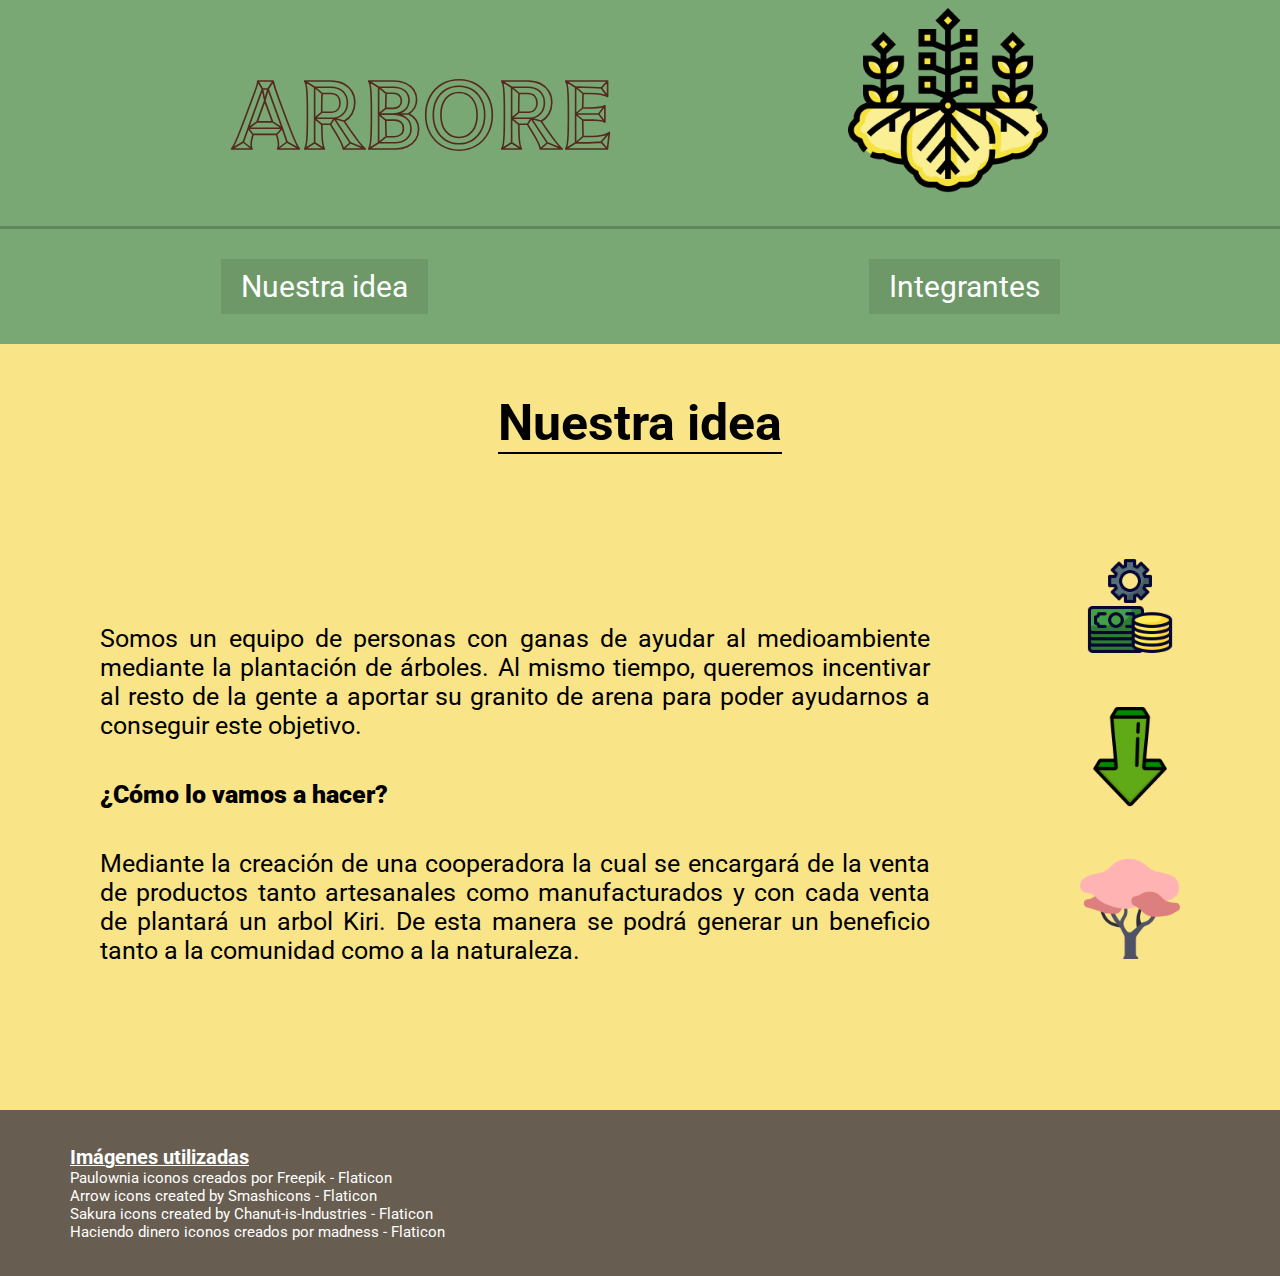
<file: index.html>
<!DOCTYPE html>
<html lang="en">
<head>
    <meta charset="UTF-8">
    <meta http-equiv="X-UA-Compatible" content="IE=edge">
    <meta name="viewport" content="width=device-width, initial-scale=1.0">
    <!--GOOGLE FONTS-->
    <link rel="preconnect" href="https://fonts.googleapis.com">
    <link rel="preconnect" href="https://fonts.gstatic.com" crossorigin>
    <link href="https://fonts.googleapis.com/css2?family=Tilt+Prism&display=swap" rel="stylesheet">
    <link rel="preconnect" href="https://fonts.googleapis.com">
    <link rel="preconnect" href="https://fonts.gstatic.com" crossorigin>
    <link href="https://fonts.googleapis.com/css2?family=Roboto:wght@300&display=swap" rel="stylesheet">
    <!--CSS-->
    <link rel="stylesheet" href="./estilos/estilos.css">
    <title>Arbore | Nuestra idea</title>
</head>
<body>
    <header>
        <div class="h1_container">
            <h1 class="arbore_h1">ARBORE</h1>
            <img src="./img/paulownia.png" alt="Icono Arbore" class="arbore-icono">
        </div>
        <nav>
            <ul>
                <li>
                    <button class="nav-button"><a href="./index.html">Nuestra idea</a></button>
                </li>
                <li>
                    <button class="nav-button"><a href="./pages/integrantes.html">Integrantes</a></button>
                </li>
            </ul>
        </nav>
    </header>
    <main>
        <div class="nuestraidea-h2_div">
            <h2 class="nuestraidea-h2">Nuestra idea</h2>
        </div>
        <div class="nuestraidea-text_container">
            <div class="nuestraidea-text_div">
                <p>Somos un equipo de personas con ganas de ayudar al medioambiente mediante la plantación de árboles. Al mismo tiempo, queremos incentivar al resto de la gente a aportar su granito de arena para poder ayudarnos a conseguir este objetivo.</p>
                <p class="comolovamosahacer">¿Cómo lo vamos a hacer?</p>
                <p>Mediante la creación de una cooperadora la cual se encargará de la venta de productos tanto artesanales como manufacturados y con cada venta de plantará un arbol Kiri. De esta manera se podrá generar un beneficio tanto a la comunidad como a la naturaleza.</p>
            </div>
            <div class="nuestraidea-img_div">
                <img src="./img/dinero" alt="dinero" class="index-dineroimg indeximg">
                <img src="./img/flecha" alt="vector" class="index-vectorimg indeximg">
                <img src="./img/arbol" alt="árbol" class="index-arbolimg indeximg">
            </div>
        </div>
    </main>
    <footer>
        <h5 class="footerh5">Imágenes utilizadas</h5>
        <div class="footer-links_container">
            <a href="https://www.flaticon.es/iconos-gratis/paulownia" title="paulownia iconos" class="footer-link">Paulownia iconos creados por Freepik - Flaticon</a>
            <a href="https://www.flaticon.com/free-icons/arrow" title="arrow icons" class="footer-link">Arrow icons created by Smashicons - Flaticon</a>
            <a href="https://www.flaticon.com/free-icons/sakura" title="sakura icons" class="footer-link">Sakura icons created by Chanut-is-Industries - Flaticon</a>
            <a href="https://www.flaticon.es/iconos-gratis/haciendo-dinero" title="haciendo dinero iconos" class="footer-link">Haciendo dinero iconos creados por madness - Flaticon</a>
        </div>    </footer>
</body>
</html>
</file>
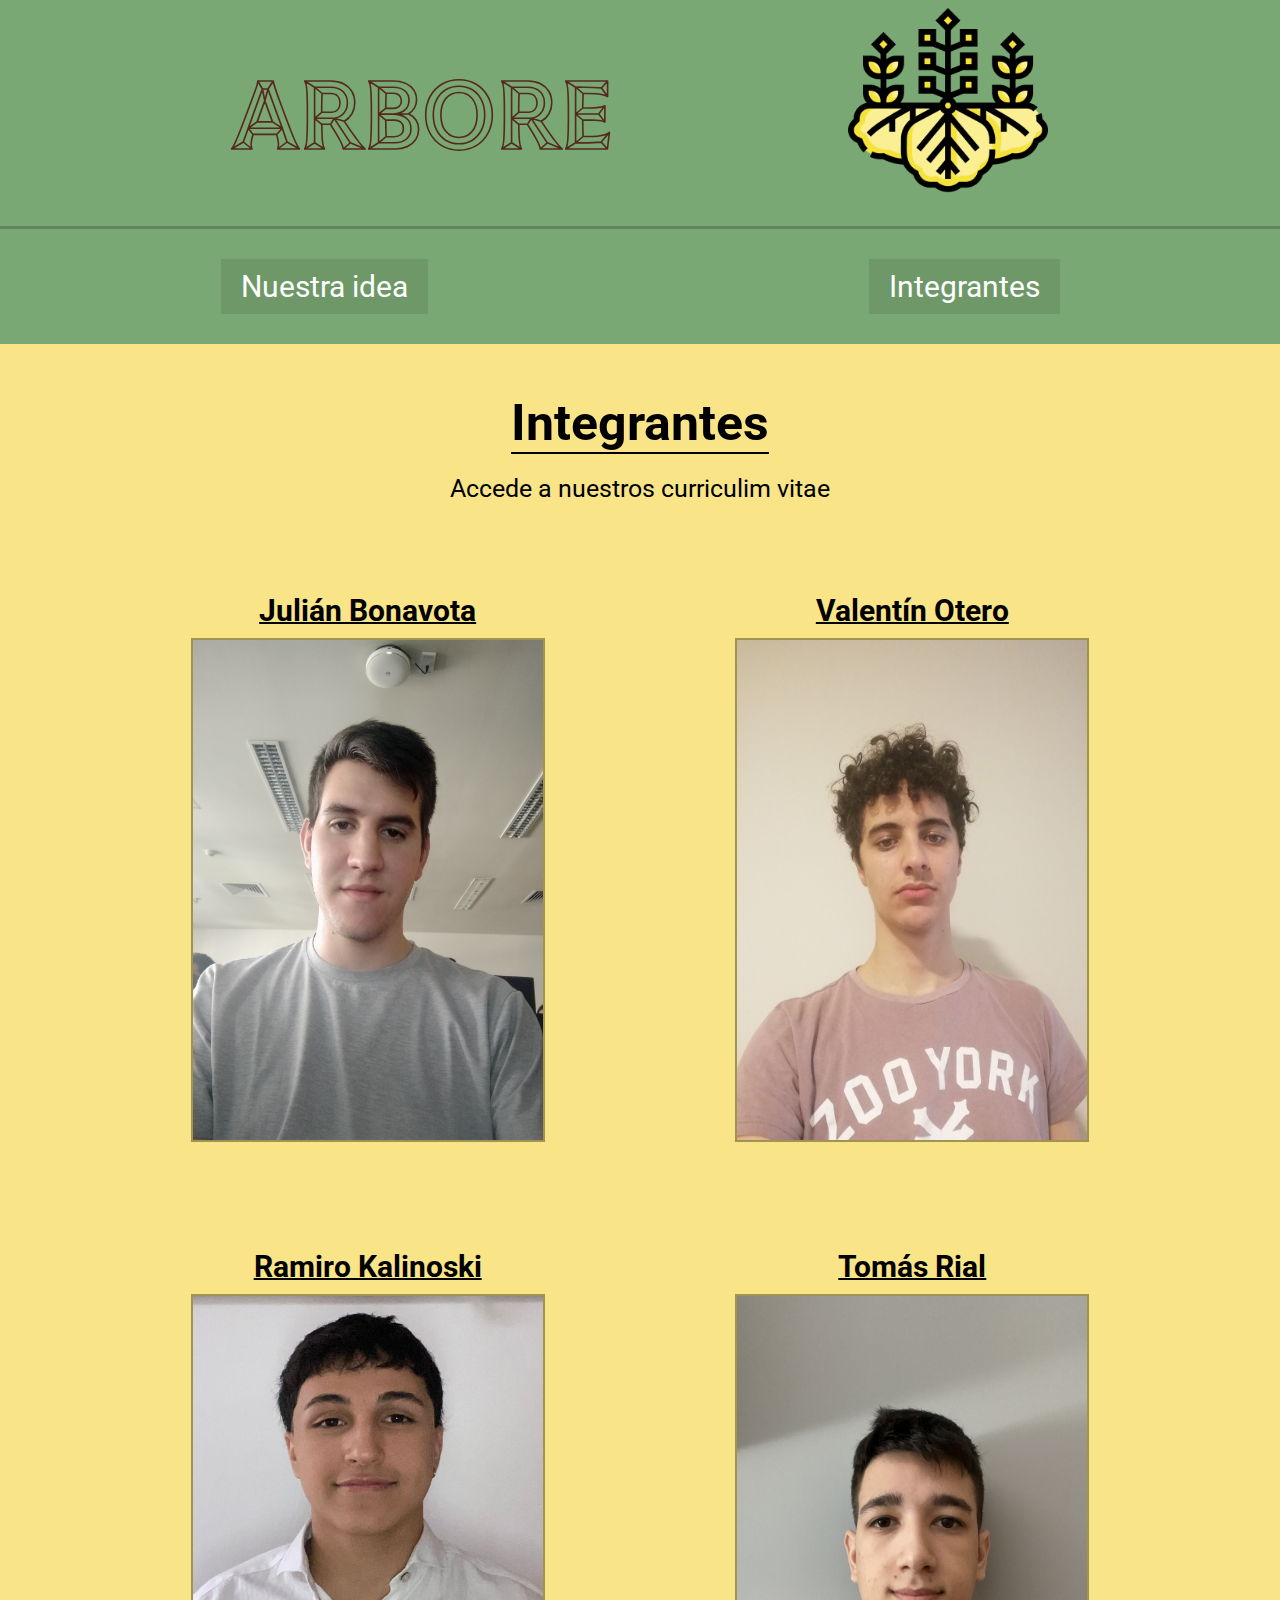
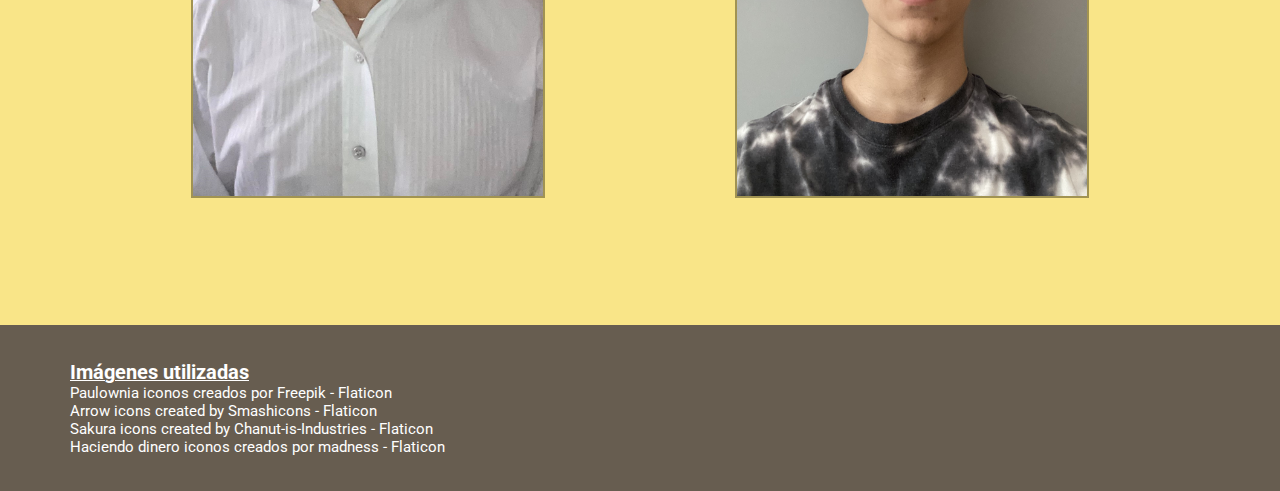
<file: pages/integrantes.html>
<!DOCTYPE html>
<html lang="en">
<head>
    <meta charset="UTF-8">
    <meta http-equiv="X-UA-Compatible" content="IE=edge">
    <meta name="viewport" content="width=device-width, initial-scale=1.0">
        <!--GOOGLE FONTS-->
        <link rel="preconnect" href="https://fonts.googleapis.com">
        <link rel="preconnect" href="https://fonts.gstatic.com" crossorigin>
        <link href="https://fonts.googleapis.com/css2?family=Tilt+Prism&display=swap" rel="stylesheet">
        <link rel="preconnect" href="https://fonts.googleapis.com">
        <link rel="preconnect" href="https://fonts.gstatic.com" crossorigin>
        <link href="https://fonts.googleapis.com/css2?family=Roboto:wght@300&display=swap" rel="stylesheet">
        <!--CSS-->
        <link rel="stylesheet" href="../estilos/estilos.css">
    <title>Arbore | Integrantes</title>
</head>
<body>
    <header>
        <div class="h1_container">
            <h1 class="arbore_h1">ARBORE</h1>
            <img src="../img/paulownia.png" alt="Icono Arbore" class="arbore-icono">
        </div>
        <nav>
            <ul>
                <li>
                    <button class="nav-button"><a href="../index.html">Nuestra idea</a></button>
                </li>
                <li>
                    <button class="nav-button"><a href="./integrantes.html">Integrantes</a></button>
                </li>
            </ul>
        </nav>
    </header>
    <main class="integ-main">
        <div class="integh2_div">
            <h2 class="integh2">Integrantes</h2>
        </div>
        <div class="integ-text_div">
            <p>Accede a nuestros curriculim vitae</p>
        </div>
        <section class="cv_section">
            <article class="cv_article1">
                <div>
                    <div class="cv-title_div">
                        <h3>Julián Bonavota</h3>
                    </div>
                    <div>
                        <a href="https://julian-bonavota.github.io/CVJulianBonavota/" target="_blank">
                            <img src="../img/juliancvimg" alt="Imagen Julián Bonavota" class="cv-img">
                        </a>
                    </div>
                </div>
                <div>
                    <div class="cv-title_div">
                        <h3>Valentín Otero</h3>
                    </div>
                    <div>
                        <a href="https://valenotero.github.io/CV/" target="_blank">
                            <img src="../img/oterocvimg" alt="Imagen Valentín Otero" class="cv-img">
                        </a>
                    </div>
                </div>
            </article>
            <article class="cv_article2">
                <div>
                    <div class="cv-title_div">
                        <h3>Ramiro Kalinoski</h3>
                    </div>
                    <div>
                        <a href="https://rami-kalinoski.github.io/CV/" target="_blank">
                            <img src="../img/kalinoskicvimg.jpeg" alt="Imagen Ramiro Kalinoski" class="cv-img">
                        </a>
                    </div>
                </div>
                <div>
                    <div class="cv-title_div">
                        <h3>Tomás Rial</h3>
                    </div>
                    <div>
                        <a href="https://tomasrial.github.io/CURRICULUMuade/" target="_blank">
                            <img src="../img/tomascvimg" alt="Imagen Tomás Rial" class="cv-img">
                        </a>
                    </div>
                </div>
            </article>
        </section>
        <!--FOTOS CURRÍCULUM VITAE VERSIÓN MOBILE-->
        <section class="cv_section_mobile">
            <article class="cv_article_mobile">
                <div>
                    <div class="cv-title_div">
                        <h3>Julián Bonavota</h3>
                    </div>
                    <div>
                        <a href="https://julian-bonavota.github.io/CVJulianBonavota/" target="_blank">
                            <img src="../img/juliancvimg" alt="Imagen Julián Bonavota" class="cv-img">
                        </a>
                    </div>
                </div>
                <div>
                    <div class="cv-title_div">
                        <h3>Valentín Otero</h3>
                    </div>
                    <div>
                        <a href="https://valenotero.github.io/CV/" target="_blank">
                            <img src="../img/oterocvimg" alt="Imagen Valentín Otero" class="cv-img">
                        </a>
                    </div>
                </div>
                <div>
                    <div class="cv-title_div">
                        <h3>Ramiro Kalinoski</h3>
                    </div>
                    <div>
                        <a href="https://rami-kalinoski.github.io/CV/" target="_blank">
                            <img src="../img/kalinoskicvimg.jpeg" alt="Imagen Ramiro Kalinoski" class="cv-img">
                        </a>
                    </div>
                </div>
                <div>
                    <div class="cv-title_div">
                        <h3>Tomás Rial</h3>
                    </div>
                    <div>
                        <a href="https://tomasrial.github.io/CURRICULUMuade/" target="_blank">
                            <img src="../img/tomascvimg" alt="Imagen Tomás Rial" class="cv-img">
                        </a>
                    </div>
                </div>
            </article>
        </section>
    </main>
    <footer>
        <h5 class="footerh5">Imágenes utilizadas</h5>
        <div class="footer-links_container">
            <a href="https://www.flaticon.es/iconos-gratis/paulownia" title="paulownia iconos" class="footer-link">Paulownia iconos creados por Freepik - Flaticon</a>
            <a href="https://www.flaticon.com/free-icons/arrow" title="arrow icons" class="footer-link">Arrow icons created by Smashicons - Flaticon</a>
            <a href="https://www.flaticon.com/free-icons/sakura" title="sakura icons" class="footer-link">Sakura icons created by Chanut-is-Industries - Flaticon</a>
            <a href="https://www.flaticon.es/iconos-gratis/haciendo-dinero" title="haciendo dinero iconos" class="footer-link">Haciendo dinero iconos creados por madness - Flaticon</a>
        </div>
    </footer>
</body>
</html>
</file>
<file: estilos/estilos.css>
* {
    padding: 0rem;
    margin: 0rem;
}

html {
        font-size: 62.5%;
        background-color: #F9E588;
}

/*ESTILOS GENERALES*/

h1 {
    color:  rgb(84, 41, 30);
    font-size: 10rem;
    font-family: 'Tilt Prism', cursive;
}

h2 {
    font-size: 5rem;
    font-family: 'Roboto', sans-serif;
}

h3 {
    font-size: 3rem;
    font-family: 'Roboto', sans-serif;
}


h5 {
    color: white;
    font-size: 2rem;
    font-family: 'Roboto', sans-serif;
}

li {
    list-style: none;
}

a {
    color: white;
    font-size: 3rem;
    font-family: 'Roboto', sans-serif;
    text-decoration: none;
}

p {
    font-size: 2.5rem;
    font-family: 'Roboto', sans-serif;
    padding-top: 2rem;
    padding-bottom: 2rem;
}

/*ESTILOS DE NAVEGACION*/

header {
    background-color: #7AA874;
}

.h1_container {
    display: flex;
    justify-content: space-evenly;
    border-bottom: solid 3px #5f865a;
}

.arbore_h1 {
    padding-top: 5rem;
    padding-bottom: 5rem;
}

.arbore-icono {
    height: 20rem;
}

ul {
    display: flex;
    justify-content: space-around;
    padding-top: 3rem;
    padding-bottom: 3rem;
}

.nav-button {
    background-color: #5f865a73;
    border: none;
    padding-top: 1rem;
    padding-bottom: 1rem;
    padding-right: 2rem;
    padding-left: 2rem;
}

/*ESTILOS DEL FOOTER*/
footer {
    background-color: #675D50;
    padding-top: 3.5rem;
    padding-left: 7rem;
    padding-bottom: 3.5rem;
}

.footerh5 {
    text-decoration: underline 1px solid white;
}

.footer-links_container {
    display: flex;
    flex-direction: column;
}

.footer-link {
    color: white;
    font-size: 1.5rem;
}

/*ESTILOS DE NUESTRA IDEA*/

.nuestraidea-h2_div {
    display: flex;
    justify-content: center;
}

.nuestraidea-h2 {
    border-bottom: solid 2px black;
    margin-top: 5rem;
}

.nuestraidea-text_container {
    display: flex;
    justify-content: space-evenly;
    text-align: justify;
    margin-top: 7.5rem;
    margin-left: 10rem;
    margin-right: 10rem;
    margin-bottom: 12.5rem;
}

.nuestraidea-text_div {
    padding-top: 7.5rem;
    padding-right: 7.5rem;
}

.comolovamosahacer {
    font-weight: 1000;
}

.nuestraidea-img_div {
    display: flex;
    flex-direction: column;
    justify-content: space-evenly;
    padding-left: 7.5rem;
}

.index-dineroimg {
    height: 10rem;
}

.index-vectorimg {
    height: 10rem;
    transform: rotate(90deg);
}

.index-arbolimg {
    height: 10rem;
}

.indeximg {
    padding-top: 2.5rem;
    padding-bottom: 2.5rem;
}

/*ESTILOS DE INTEGRANTES*/

.integ-main {
    margin-bottom: 7rem;
}

.integh2_div {
    display: flex;
    justify-content: center;
    margin-top: 5rem;
}

.integh2 {
    border-bottom: solid 2px black;
}

.integ-text_div {
    display: flex;
    justify-content: center;
}

.cv_section {
    display: flex;
    flex-direction: column;
}

.cv_article1 {
    display: flex;
    justify-content: space-evenly;
    padding-top: 7rem;
    padding-bottom: 5rem;
}

.cv_article2 {
    display: flex;
    justify-content: space-evenly;
    padding-top: 5rem;
    padding-bottom: 5rem;
}

.cv-img {
    height: 50rem;
    width: 35rem;
    border: solid 2px #a19352;
}

.cv-title_div {
    display: flex;
    justify-content: center;
    padding-bottom: 1rem;
}

.cv-title_div h3 {
    text-decoration: underline 1.5px solid black;
}

.cv_section_mobile {
    display: none;
}

/*RESPONSIVE*/

@media (max-width: 755px) {
    /*NAV*/
    h1 {
        font-size: 5rem;
    }
    h2 {
        font-size: 3.5rem;
    }
    h3 {
        font-size: 2.5rem;
    }
    p {
        font-size: 2.25rem;
    }
    .arbore-icono {
        height: 10rem;
        padding-top: 3rem;
    }
    ul {
        flex-direction: column;
        align-items: center;
        gap: 1.5rem;
    }
    ul li {
        width: 100%;
    }
    .nav-button {
        width: 100%;
    }
    a {
        font-size: 2.5rem;
    }
    .nuestraidea-img_div {
        display: none;
    }
    .nuestraidea-text_div {
        padding-top: 0rem;
        padding-right: 0rem;
    }
    /*INTEGRANTES*/
    .cv_section {
        display: none;
    }
    .cv_section_mobile {
        display: flex;
        justify-content: center;
        margin-top: 5rem;
    }
    .cv_article_mobile {
        display: flex;
        flex-direction: column;
        gap: 5rem;
    }
    .cv-img {
        height: 30rem;
        width: 25rem;
    }
}
</file>
